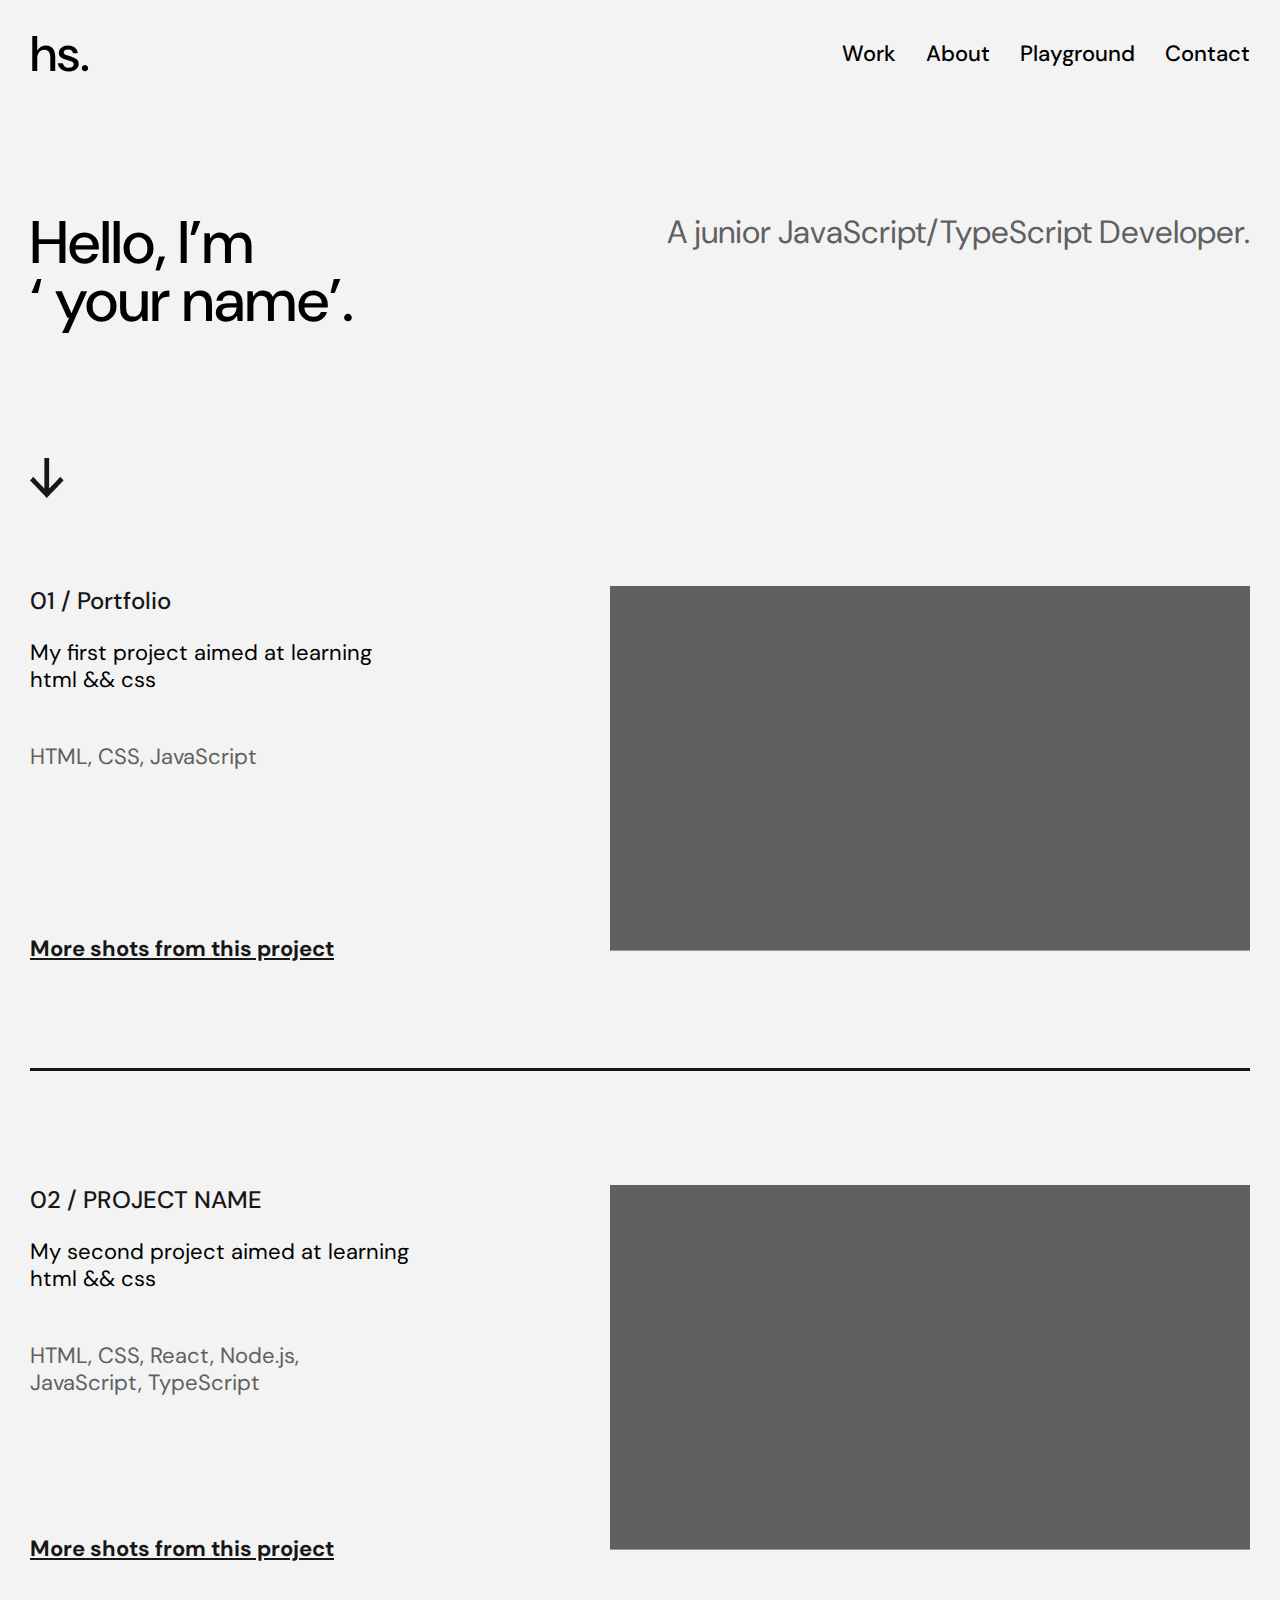
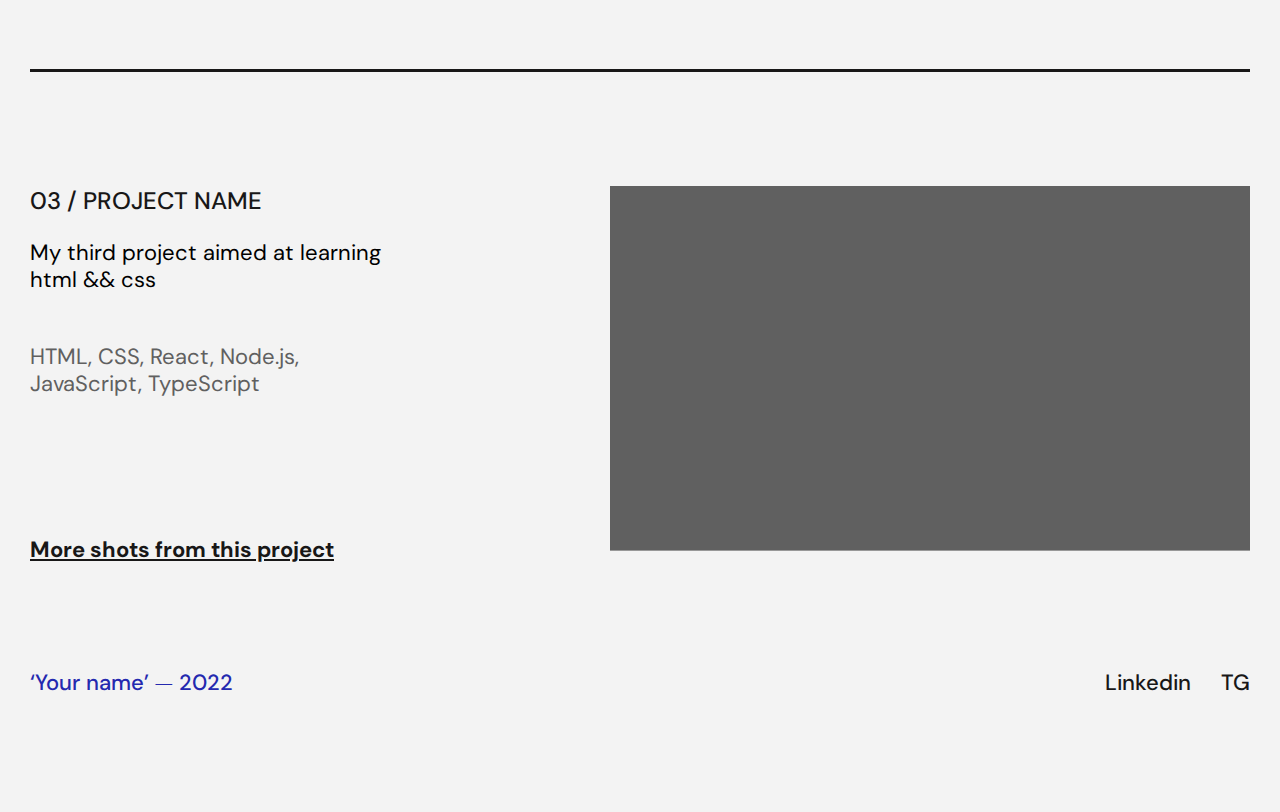
<file: index.html>
<!DOCTYPE html>
<html lang="en">

<head>
    <meta charset="UTF-8">
    <meta name="viewport" content="width=device-width, initial-scale=1.0">
    <title>Document</title>
    <link rel="stylesheet" href="./style.css">
    <link rel="preconnect" href="https://fonts.googleapis.com">
    <link rel="preconnect" href="https://fonts.gstatic.com" crossorigin>
    <link
        href="https://fonts.googleapis.com/css2?family=DM+Sans:ital,opsz,wght@0,9..40,100..1000;1,9..40,100..1000&display=swap"
        rel="stylesheet">
</head>

<body>
    <header>
        <h1>hs.</h1>
        <div class="nav">
            <p>Work</p>
            <p>About</p>
            <p>Playground</p>
            <p>Contact</p>
        </div>
    </header>

    <main>
        <section class="preview">
            <div class="leftpreview">
                <h1>Hello, I’m<br>‘ your name’.</h1>

                <div>
                    <img src="./imgs/item1.png" alt="">
                </div>

            </div>
            <p>A junior JavaScript/TypeScript Developer. </p>
        </section>

        <section class="secondpreview">
            <div class="project1">
                <div class="info">
                    <h2>01 / Portfolio</h2>
                    <p>My first project aimed at learning <br> html && css</p>
                    <p class="p2">HTML, CSS, JavaScript</p>
                    <p class="p3">
                        <u><b>More shots from this project</b></u>
                    </p>
                </div>

                <div class="pictures">
                    <img src="./imgs/item2.png" alt="">
                </div>
            </div>

            <div class="project2">
                <div class="info">
                    <h2>02 / PROJECT NAME</h2>
                    <p>My second project aimed at learning <br> html && css</p>
                    <p class="p2">HTML, CSS, React, Node.js,<br> JavaScript, TypeScript</p>
                    <p class="p3">
                        <u><b>More shots from this project</b></u>
                    </p>
                </div>

                <div class="pictures">
                    <img src="./imgs/item2.png" alt="">
                </div>
            </div>
            <div class="project3">
                <div class="info">
                    <h2>03 / PROJECT NAME</h2>
                    <p>My third project aimed at learning <br> html && css</p>
                    <p class="p2">HTML, CSS, React, Node.js, <br> JavaScript, TypeScript</p>
                    <p class="p3">
                        <u><b>More shots from this project</b></u>
                    </p>
                </div>

                <div class="pictures">
                    <img src="./imgs/item2.png" alt="">
                </div>
            </div>

            <div class="foot">
                <h3>‘Your name’ ⏤ 2022</h3>

                <div class="part_of_foot">
                    <p>Linkedin</p>
                    <p>TG</p>
                </div>
            </div>
        </section>
    </main>

</body>

</html>
</file>
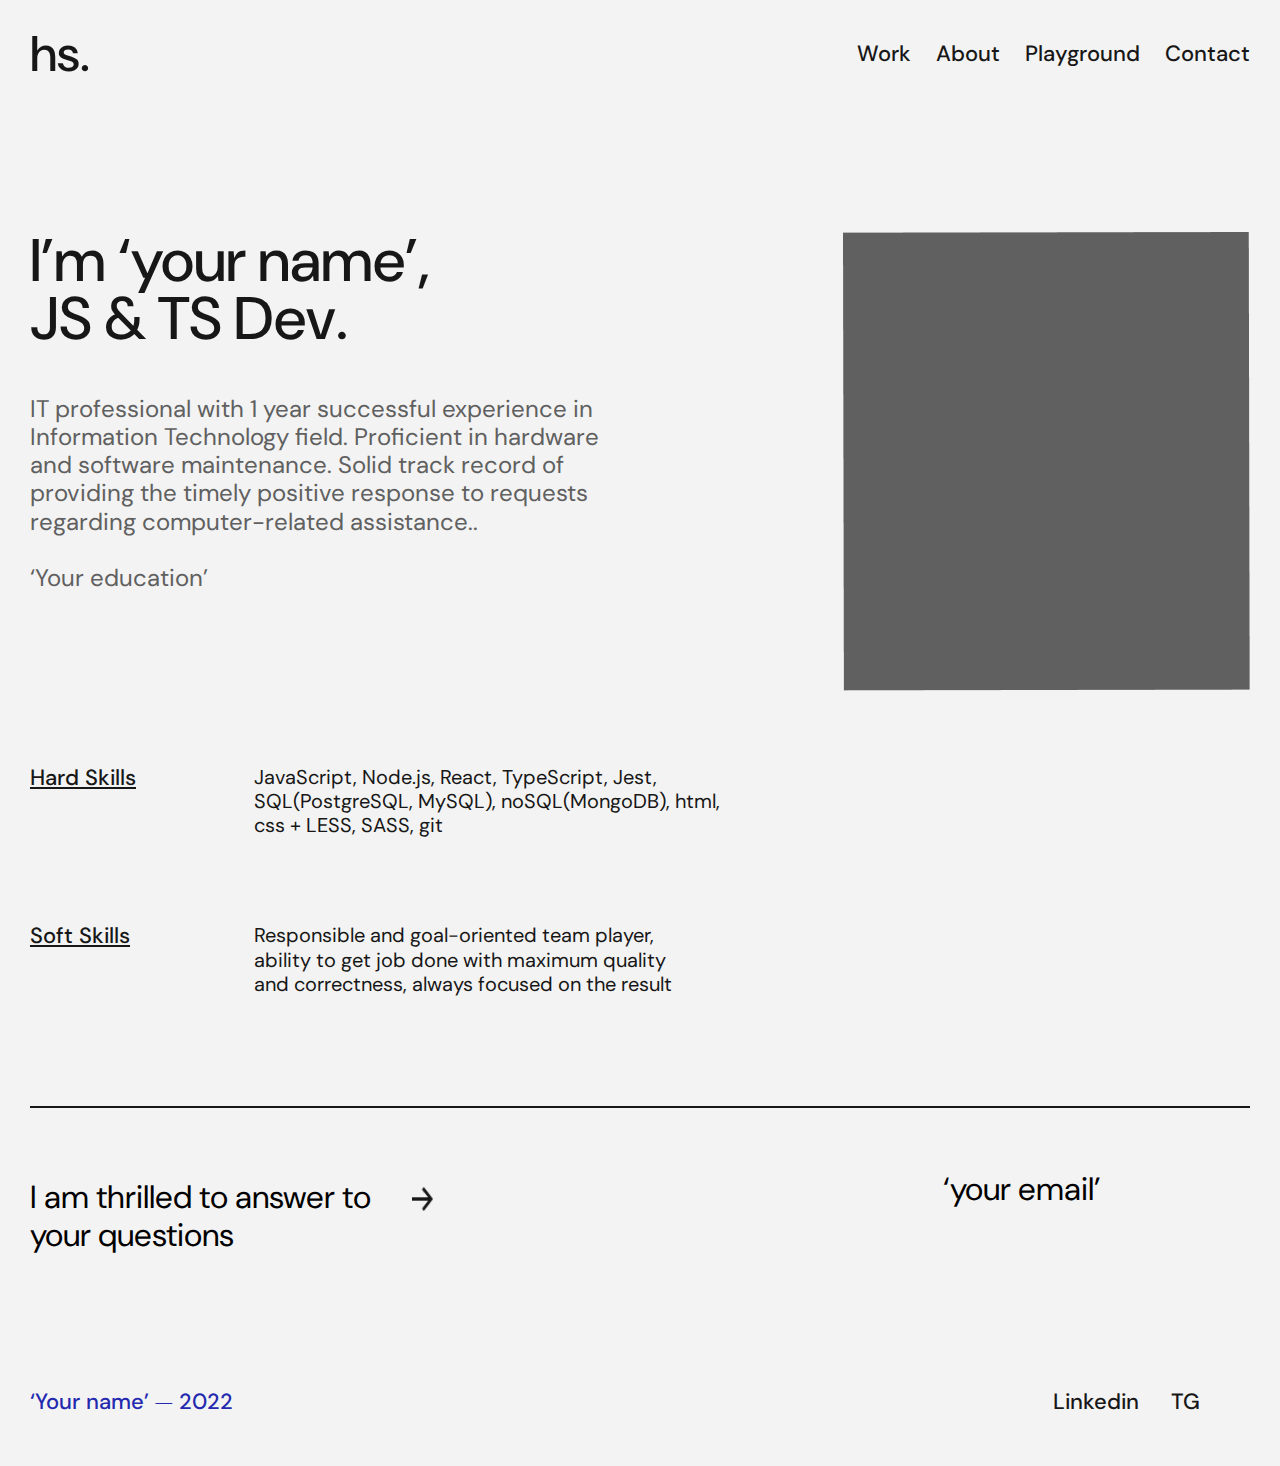
<file: about.html>
<!DOCTYPE html>
<html lang="en">

<head>
    <meta charset="UTF-8">
    <meta name="viewport" content="width=device-width, initial-scale=1.0">
    <title>cv-app</title>
    <link rel="stylesheet" href="./about.css">
    <link rel="preconnect" href="https://fonts.googleapis.com">
    <link rel="preconnect" href="https://fonts.gstatic.com" crossorigin>
    <link
        href="https://fonts.googleapis.com/css2?family=DM+Sans:ital,opsz,wght@0,9..40,100..1000;1,9..40,100..1000&display=swap"
        rel="stylesheet">
</head>

<body>
    <header>
        <h2>hs.</h2>
        <div class="right-head">
            <p>Work</p>
            <p>About</p>
            <p>Playground</p>
            <p>Contact</p>
        </div>
    </header>

    <main>
        <section class="top-part">
            <div class="firstpart">
                <h1>I’m ‘your name’,<br> JS & TS Dev.</h1>
                <p>IT professional with 1 year successful experience in <br> Information Technology field. Proficient in hardware <br> and software maintenance. Solid track record of <br> providing the timely positive response to requests <br> regarding computer-related assistance.. <br><br>‘Your education’</p>
            </div>
            <div class="secondpart">
                <img src="./imgs/item3.png" alt="">
            </div>
        </section>

        <section class="skill-info">
            <div>
                <h3><u>Hard Skills</u></h3>
                <p>JavaScript, Node.js, React, TypeScript, Jest,<br> SQL(PostgreSQL, MySQL), noSQL(MongoDB), html,<br> css + LESS, SASS, git</p>
            </div>
            <div>
                <h3><u>Soft Skills</u></h3>
                <p>Responsible and goal-oriented team player,<br> ability to get job done with maximum quality<br> and correctness, always focused on the result</p>
            </div>
        </section>

        <section class="feedback">
            <div class="leftpart">
                <h3>I am thrilled to answer to<br>your questions </h3>
                <img src="./imgs/item 4.png" alt="">
            </div>
            <p>‘your email’</p>
        </section>
    </main>
    
    <footer>
        <p>‘Your name’ ⏤ 2022</p>
        <div class="right-part">
            <p>Linkedin</p>
            <p>TG</p>
        </div>
    </footer>
</body>

</html>
</file>
<file: style.css>
* {
    margin: 0;
    padding: 0;
    font-family: "DM Sans";
}

body {
    background: #F3F3F3;
    width: 1220px;
    margin: auto;
    position: relative;
}

header {
    display: flex;
    align-items: center;
    justify-content: space-between;
    padding-top: 30px;
}

header h1 {
    font: 500 50px "DM Sans";
    font-size: 50px;
    font-weight: 500;
    line-height: 48.6px;
}

header .nav {
    display: flex;
    gap: 30px;
}

header p {
    font: 500 22px "DM Sans";
    line-height: 26.4px;

}

.preview {
    display: flex;
    justify-content: space-between;
    margin-top: 135px;
}

.preview .leftpreview {
    display: flex;
    flex-direction: column;
    gap: 128px;
}

.preview .leftpreview h1 {
    font: 500 60px DM Sans;
    line-height: 58.32px;
}

.preview p {
    font: 400 32px DM Sans;
    line-height: 37.44px;
    color: #606060;

}

.secondpreview {
    margin-top: 83px;
    height: 600px;
}

.secondpreview .project1 {
    display: flex;
    justify-content: space-between;
    border-bottom: solid #181717;
}

.info h2 {
    margin-bottom: 25px;
    font: 500 24px DM Sans;
    line-height: 29.16px;
    color: #181717;
    ;
}

.info p {
    margin-bottom: 20px;
    font: 400 22px DM Sans;
    line-height: 26.73px;
}

.info .p2 {
    font-family: 400 22px DM Sans;
    line-height: 26.73px;
    color: #606060;
    padding-top: 30px;
}

.info .p3 {
    margin: 0;
    font-family: 500 22px DM Sans;
    line-height: 26.73px;
    color: #181717;
    padding-top: 145px;
    padding-bottom: 106px;
}

.secondpreview .project2 {
    display: flex;
    justify-content: space-between;
    padding-top: 114px;
    border-bottom: solid #181717;
}

.secondpreview .project2 .p3 {
    padding-top: 120px;
}

.secondpreview .project3 {
    display: flex;
    justify-content: space-between;
    padding-top: 114px;
}

.secondpreview .project3 .p3 {
    padding-top: 120px;
}

.foot {
    display: flex;
    padding-bottom: 116px;
    justify-content: space-between;
}

.foot h3 {
    font: 500 22px DM Sans;
    line-height: 26.4px;
    color: #2429AF;


}

.foot .part_of_foot {
    display: flex;
    gap: 30px;
}

.foot .part_of_foot p {
    font: 500 22px DM Sans;
    line-height: 26.4px;
    color: #181717;
}
</file>
<file: about.css>
* {
    padding: 0;
    margin: 0;
    font-style: normal;
}

body {
    background-color: #F3F3F3;
    width: 1220px;
    margin: auto;
}

header {
    display: flex;
    justify-content: space-between;
    align-items: center;
    padding-top: 30px;
}

header .right-head {
    display: flex;
    gap: 25px;
}

header h2 {
    font: 500 50px DM Sans;
    line-height: 48.6px;
    color: #181717;
    ;
}

header .right-head p {
    font: 500 22px DM Sans;
    line-height: 26.4px;
    color: #181717;

}

.top-part {
    display: flex;
    justify-content: space-between;
    margin-top: 153px;
}

.top-part .firstpart h1 {
    font: 500 60px DM Sans;
    line-height: 58.32px;
    color: #181717;
}

.top-part .firstpart p {
    padding-top: 47px;
    font: 400 24px DM Sans;
    line-height: 28.08px;
    color: #606060;
}

.skill-info {
    display: flex;
    flex-direction: column;
    padding-top: 70px;
    padding-bottom: 110px;
    gap: 86px;
    border-bottom: solid #181717 2px;

}

.skill-info div {
    display: flex;
}

.skill-info div h3 {
    font: 500 22px DM Sans;
    line-height: 26.73px;
    color: #181717;
    width: 124px;
}

.skill-info div p {
    font: 400 20px DM Sans;
    line-height: 24.3px;
    color: #181717;
    padding-left: 100px;
}

.feedback {
    display: flex;
}

.feedback .leftpart {
    display: flex;
    justify-content: space-between;
    align-items: center;
}

.feedback .leftpart h3 {
    font: 400 32px DM Sans;
    line-height: 37.44px;
    margin-top: 71px;

}

.feedback .leftpart img {
    width: 21px;
    height: 24px;
    margin-top: 35px;
    padding-left: 41px;
}

.feedback p {
    font: 400 32px DM Sans;
    line-height: 37.44px;
    margin-top: 63px;
    margin-left: 510px;
}

footer {
    display: flex;
    padding-top: 135px;
    padding-bottom: 50px;
}

footer .right-part {
    display: flex;
    gap: 32px;
    padding-left: 700px;
}

footer p {
    font: 500 22px DM Sans;
    line-height: 26.4px;
    color: #2429AF;
}

.right-part p {
    font-family: 500 22px DM Sans;
    line-height: 26.4px;
    color: #181717;
}
.right-part{
    margin-left: 120px;
}
</file>
